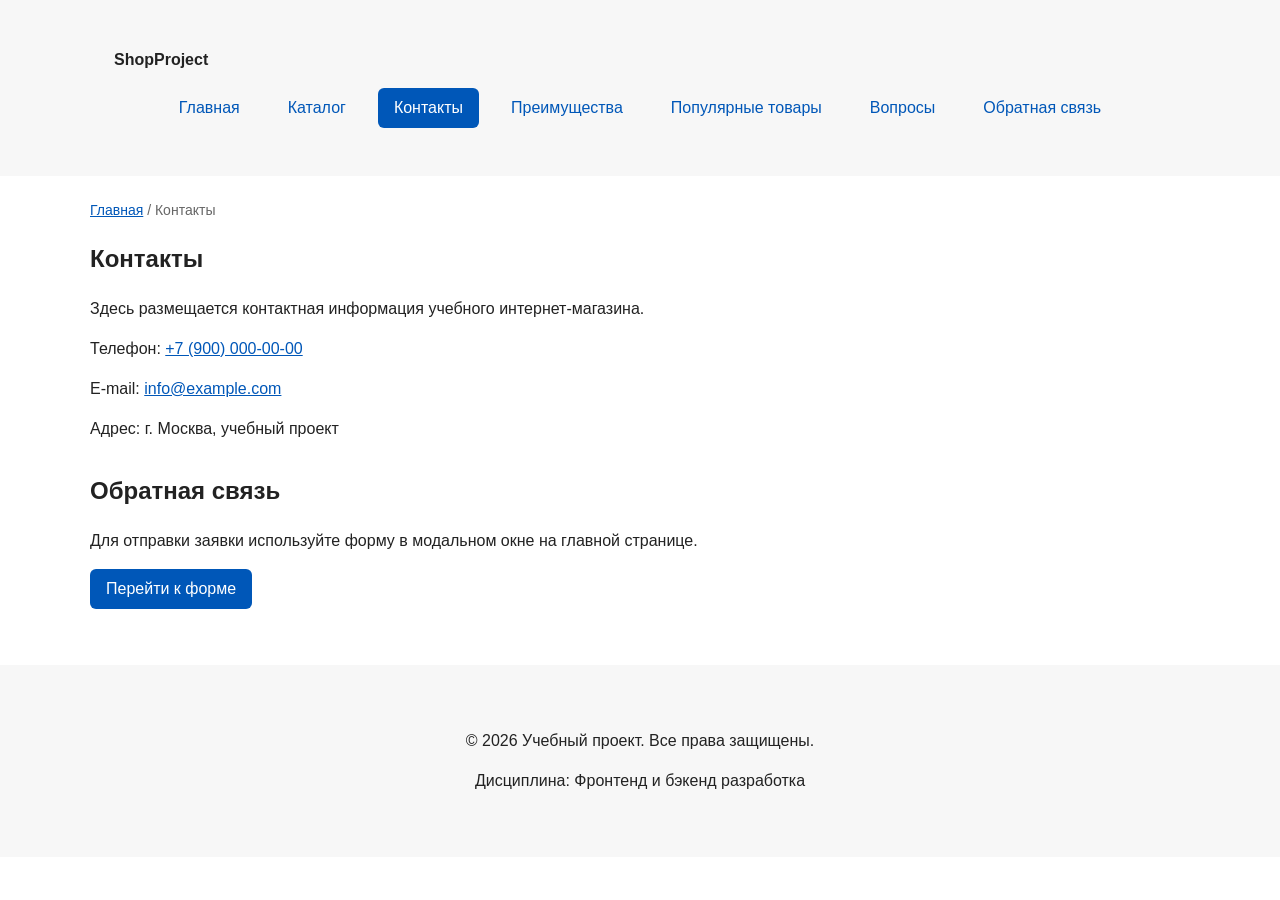
<file: contacts.html>
<!DOCTYPE html>
<html lang="ru">
<head>
  <meta charset="UTF-8">
  <meta name="viewport" content="width=device-width, initial-scale=1.0">
  <meta name="description" content="Контактная информация учебного интернет-магазина.">
  <title>Контакты — Учебный интернет-магазин</title>
  <link rel="stylesheet" href="css/style.css">
</head>
<body>
  <header class="site-header">
    <div class="site-header__inner">
      <a class="site-header__logo" href="index.html">ShopProject</a>
      <nav class="site-nav" aria-label="Основная навигация">
        <ul class="site-nav__list">
          <li class="site-nav__item">
            <a class="site-nav__link" href="index.html">Главная</a>
          </li>
          <li class="site-nav__item">
            <a class="site-nav__link" href="catalog.html">Каталог</a>
          </li>
          <li class="site-nav__item">
            <a class="site-nav__link site-nav__link--active" href="contacts.html">Контакты</a>
          </li>
          <li class="site-nav__item">
            <a class="site-nav__link" href="index.html#advantages">Преимущества</a>
          </li>
          <li class="site-nav__item">
            <a class="site-nav__link" href="index.html#popular">Популярные товары</a>
          </li>
          <li class="site-nav__item">
            <a class="site-nav__link" href="index.html#faq">Вопросы</a>
          </li>
          <li class="site-nav__item">
            <a class="site-nav__link" href="index.html#contacts">Обратная связь</a>
          </li>
        </ul>
      </nav>
    </div>
  </header>

  <main>
    <nav class="breadcrumbs" aria-label="Хлебные крошки">
      <a class="breadcrumbs__link" href="index.html">Главная</a>
      <span class="breadcrumbs__current">Контакты</span>
    </nav>

    <section class="section">
      <h1>Контакты</h1>
      <p>
        Здесь размещается контактная информация учебного интернет-магазина.
      </p>
      <address class="contacts-list">
        <p>Телефон: <a href="tel:+79000000000">+7 (900) 000-00-00</a></p>
        <p>E-mail: <a href="mailto:info@example.com">info@example.com</a></p>
        <p>Адрес: г. Москва, учебный проект</p>
      </address>
    </section>

    <section class="section" id="feedback">
      <h2>Обратная связь</h2>
      <p>
        Для отправки заявки используйте форму в модальном окне на главной странице.
      </p>
      <a class="button button--primary" href="index.html#contacts">Перейти к форме</a>
    </section>
  </main>

  <footer class="site-footer">
    <div class="site-footer__inner">
      <p>&copy; 2026 Учебный проект. Все права защищены.</p>
      <p>Дисциплина: Фронтенд и бэкенд разработка</p>
    </div>
  </footer>

  <!-- Кнопка «Наверх» -->
  <button
    class="scroll-top-button"
    id="scroll-top-button"
    type="button"
    aria-label="Прокрутить страницу наверх"
    hidden
  >
    ↑ Наверх
  </button>
</body>
</html>
</file>
<file: css/style.css>
/* ===============================
   1. Переменные проекта
   =============================== */
:root {
  /* Основные цвета проекта */
  --color-bg: #ffffff;
  --color-text: #222222;
  --color-muted: #666666;
  --color-primary: #0057b8;
  --color-primary-dark: #003f86;
  --color-border: #dddddd;
  --color-surface: #f7f7f7;
  --color-surface-accent: #eef5ff;
  --color-danger: #b00020;
  --color-success: #168a2f;
  --color-success-bg: #eefaf0;
  --color-white: #ffffff;
  /* Отступы */
  --space-xs: 4px;
  --space-sm: 8px;
  --space-md: 16px;
  --space-lg: 24px;
  --space-xl: 32px;
  /* Скругления */
  --radius-sm: 6px;
  --radius-md: 8px;
  --radius-lg: 12px;
  /* Размеры */
  --container-width: 1100px;
}

/* ===============================
   2. Базовые стили
   =============================== */
* {
  box-sizing: border-box;
}

body {
  margin: 0;
  font-family: Arial, sans-serif;
  line-height: 1.5;
  color: var(--color-text);
  background-color: var(--color-bg);
}

header,
main,
footer {
  padding: var(--space-lg);
}

/* ===============================
   3. Общие элементы интерфейса
   =============================== */
a {
  color: var(--color-primary);
}

a:hover {
  color: var(--color-primary-dark);
}

a:focus-visible {
  outline: 2px solid var(--color-primary);
  outline-offset: 3px;
}

/* Кнопка — самостоятельный БЭМ-блок */
.button {
  display: inline-block;
  padding: var(--space-sm) var(--space-md);
  border: none;
  border-radius: var(--radius-sm);
  font: inherit;
  text-decoration: none;
  cursor: pointer;
}

.button--primary {
  color: var(--color-white);
  background-color: var(--color-primary);
}

.button--primary:hover {
  background-color: var(--color-primary-dark);
}

.button--secondary {
  color: var(--color-primary);
  background-color: transparent;
  border: 1px solid var(--color-primary);
}

.button--secondary:hover {
  color: var(--color-white);
  background-color: var(--color-primary);
}

.button:focus-visible {
  outline: 2px solid var(--color-primary);
  outline-offset: 3px;
}

.button:disabled,
.button--disabled {
  opacity: 0.6;
  cursor: not-allowed;
}

/* Визуально скрытый текст (для скринридеров) */
.visually-hidden {
  position: absolute;
  width: 1px;
  height: 1px;
  padding: 0;
  margin: -1px;
  overflow: hidden;
  clip: rect(0, 0, 0, 0);
  white-space: nowrap;
  border: 0;
}

/* ===============================
   4. Шапка сайта (site-header)
   =============================== */
.site-header {
  background-color: var(--color-surface);
}

.site-header__inner {
  max-width: var(--container-width);
  margin: 0 auto;
  padding: var(--space-lg);
}

.site-header__logo {
  font-weight: 700;
  color: var(--color-text);
  text-decoration: none;
}

/* ===============================
   5. Навигация (site-nav)
   =============================== */
.site-nav__list {
  display: flex;
  flex-wrap: wrap;
  justify-content: center;
  align-items: center;
  gap: var(--space-md);
  padding: 0;
  margin: var(--space-md) 0 0;
  list-style: none;
}

.site-nav__link {
  display: inline-block;
  padding: var(--space-sm) var(--space-md);
  color: var(--color-primary);
  text-decoration: none;
  border-radius: var(--radius-sm);
}

.site-nav__link:hover {
  color: var(--color-white);
  background-color: var(--color-primary);
}

.site-nav__link:focus-visible {
  outline: 2px solid var(--color-primary);
  outline-offset: 3px;
}

.site-nav__link--active {
  color: var(--color-white);
  background-color: var(--color-primary);
}

/* ===============================
   6. Hero-блок
   =============================== */
.hero {
  max-width: var(--container-width);
  margin: 0 auto var(--space-xl);
  padding: var(--space-xl) var(--space-lg);
  background-color: var(--color-surface-accent);
  border-radius: var(--radius-lg);
}

/* ===============================
   7. Секции
   =============================== */
.section {
  max-width: var(--container-width);
  margin: 0 auto var(--space-xl);
}

.section h2 {
  margin-top: 0;
}

.advantages-list {
  list-style: none;
  padding: 0;
}

.advantages-list li {
  margin-bottom: var(--space-sm);
}

/* ===============================
   8. Сетка товаров (products-grid)
   =============================== */
.products-grid {
  display: grid;
  grid-template-columns: repeat(3, 1fr);
  gap: var(--space-lg);
}

/* ===============================
   9. Карточка товара (product-card)
   =============================== */
.product-card {
  display: flex;
  flex-direction: column;
  gap: var(--space-sm);
  padding: var(--space-md);
  border: 1px solid var(--color-border);
  border-radius: var(--radius-md);
  background-color: var(--color-bg);
  position: relative;
}

.product-card:hover {
  border-color: var(--color-primary);
}

.product-card--featured {
  border-color: var(--color-primary);
}

.product-card--discount {
  border-color: var(--color-danger);
}

.product-card__title {
  margin: 0;
  color: var(--color-text);
}

.product-card__description {
  margin: 0;
  color: var(--color-muted);
}

.product-card__price {
  margin: 0;
  font-weight: 700;
}

.product-card--discount .product-card__price {
  color: var(--color-danger);
}

.product-card__button {
  margin-top: auto;
  align-self: flex-start;
}

/* Доработка: изображение в карточке */
.product-card__image {
  width: 100%;
  height: auto;
  object-fit: cover;
  border-radius: var(--radius-sm);
  background-color: var(--color-surface);
}

/* Доработка: бейдж на карточке */
.product-card__badge {
  position: absolute;
  top: var(--space-sm);
  right: var(--space-sm);
  padding: 4px 8px;
  color: var(--color-white);
  background-color: var(--color-danger);
  border-radius: var(--radius-sm);
  font-size: 0.875rem;
  font-weight: 700;
  z-index: 1;
}

/* ===============================
   10. Боковой блок (aside-info)
   =============================== */
.aside-info {
  max-width: var(--container-width);
  margin: 0 auto var(--space-xl);
  padding: var(--space-md);
  border-left: 4px solid var(--color-primary);
  background-color: var(--color-surface);
}

/* ===============================
   11. Подвал (site-footer)
   =============================== */
.site-footer {
  background-color: var(--color-surface);
}

.site-footer__inner {
  max-width: var(--container-width);
  margin: 0 auto;
  padding: var(--space-lg);
  text-align: center;
}

/* ===============================
   12. Хлебные крошки (breadcrumbs)
   =============================== */
.breadcrumbs {
  max-width: var(--container-width);
  margin: 0 auto var(--space-md);
  font-size: 14px;
  color: var(--color-muted);
}

.breadcrumbs__link {
  color: var(--color-primary);
}

.breadcrumbs__current::before {
  content: " / ";
  color: var(--color-muted);
}

/* Плавная прокрутка к якорям */
html {
  scroll-behavior: smooth;
}

/* Подсветка цели якоря */
:target {
  outline: 2px dashed var(--color-primary);
  outline-offset: 4px;
}

/* ===============================
   13. Страница каталога (catalog-layout)
   =============================== */
.catalog-layout {
  max-width: var(--container-width);
  margin: 0 auto var(--space-xl);
  display: grid;
  grid-template-columns: 260px 1fr;
  grid-template-areas: "filters products";
  gap: var(--space-lg);
}

.catalog-filters {
  grid-area: filters;
  padding: var(--space-md);
  border: 1px solid var(--color-border);
  border-radius: var(--radius-md);
  background-color: var(--color-surface);
}

.catalog-products {
  grid-area: products;
}

/* ===============================
   14. Форма фильтров (filters-form)
   =============================== */
.filters-form {
  display: grid;
  gap: var(--space-md);
}

.filters-form fieldset {
  margin: 0;
  padding: var(--space-md);
  border: 1px solid var(--color-border);
  border-radius: var(--radius-sm);
}

.filters-form legend {
  font-weight: 700;
}

.filters-form label {
  display: block;
  margin-bottom: var(--space-sm);
}

.filters-form input[type="number"] {
  width: 100%;
  padding: 8px 10px;
  border: 1px solid var(--color-border);
  border-radius: var(--radius-sm);
  font: inherit;
}

/* ===============================
   15. Модальное окно (order-dialog)
   =============================== */
.order-dialog {
  width: min(100% - 32px, 560px);
  padding: var(--space-lg);
  border: none;
  border-radius: var(--radius-lg);
}

.order-dialog::backdrop {
  background-color: rgba(0, 0, 0, 0.5);
}

.order-dialog__title {
  margin-top: 0;
}

.order-dialog__desc {
  margin-top: 0;
  margin-bottom: var(--space-md);
  color: var(--color-muted);
  font-size: 0.875rem;
}

/* ===============================
   16. Форма заявки (order-form)
   =============================== */
.order-form__field {
  margin-bottom: var(--space-md);
}

.order-form__label {
  display: block;
  margin-bottom: var(--space-xs);
}

.order-form__label--checkbox {
  display: flex;
  align-items: flex-start;
  gap: var(--space-sm);
}

.order-form__label--checkbox .order-form__input {
  width: auto;
  margin-top: 4px;
}

.order-form__required {
  color: var(--color-danger);
}

.order-form__input,
.order-form__select,
.order-form__textarea {
  width: 100%;
  padding: 10px 12px;
  border: 1px solid var(--color-border);
  border-radius: var(--radius-sm);
  font: inherit;
}

.order-form__input:hover,
.order-form__select:hover,
.order-form__textarea:hover {
  border-color: var(--color-primary);
}

.order-form__input:focus-visible,
.order-form__select:focus-visible,
.order-form__textarea:focus-visible,
.order-form__actions button:focus-visible {
  outline: 2px solid var(--color-primary);
  outline-offset: 3px;
}

[aria-invalid="true"] {
  border-color: var(--color-danger);
}

.order-form__hint {
  display: block;
  margin-top: var(--space-xs);
  color: var(--color-muted);
  font-size: 0.875rem;
}

.order-form__actions {
  display: flex;
  gap: var(--space-md);
  margin-top: var(--space-lg);
}

/* ===============================
   17. Сообщение об успехе (success-message)
   =============================== */
.success-message {
  max-width: var(--container-width);
  margin: var(--space-lg) auto;
  padding: var(--space-md);
  border-left: 4px solid var(--color-success);
  background-color: var(--color-success-bg);
}

/* ===============================
   18. Контакты (contacts-list)
   =============================== */
.contacts-list {
  font-style: normal;
}

.contacts-list a {
  color: var(--color-primary);
}

/* ===============================
   19. Часто задаваемые вопросы (faq)
   =============================== */
.faq-item {
  margin-bottom: var(--space-md);
  border: 1px solid var(--color-border);
  border-radius: var(--radius-md);
  background-color: var(--color-bg);
}

.faq-item__question {
  padding: var(--space-md);
  font-weight: 700;
  cursor: pointer;
  list-style: none;
}

.faq-item__question::-webkit-details-marker {
  display: none;
}

.faq-item__question::before {
  content: " ";
  display: inline-block;
  transition: transform 0.2s ease;
}

.faq-item[open] .faq-item__question::before {
  content: "▾ ";
}

.faq-item__answer {
  padding: 0 var(--space-md) var(--space-md);
  color: var(--color-muted);
}

.faq-item__answer p {
  margin: 0;
}

/* ===============================
   20. Фиксированная кнопка «Наверх»
   =============================== */
.scroll-top-button {
  position: fixed;
  bottom: var(--space-lg);
  right: var(--space-lg);
  padding: var(--space-sm) var(--space-md);
  color: var(--color-white);
  background-color: var(--color-primary);
  border: none;
  border-radius: var(--radius-sm);
  font: inherit;
  font-weight: 700;
  cursor: pointer;
  z-index: 100;
  box-shadow: 0 2px 8px rgba(0, 0, 0, 0.2);
  transition: background-color 0.2s ease;
}

.scroll-top-button:hover {
  background-color: var(--color-primary-dark);
}

.scroll-top-button:focus-visible {
  outline: 2px solid var(--color-primary);
  outline-offset: 3px;
}
</file>
